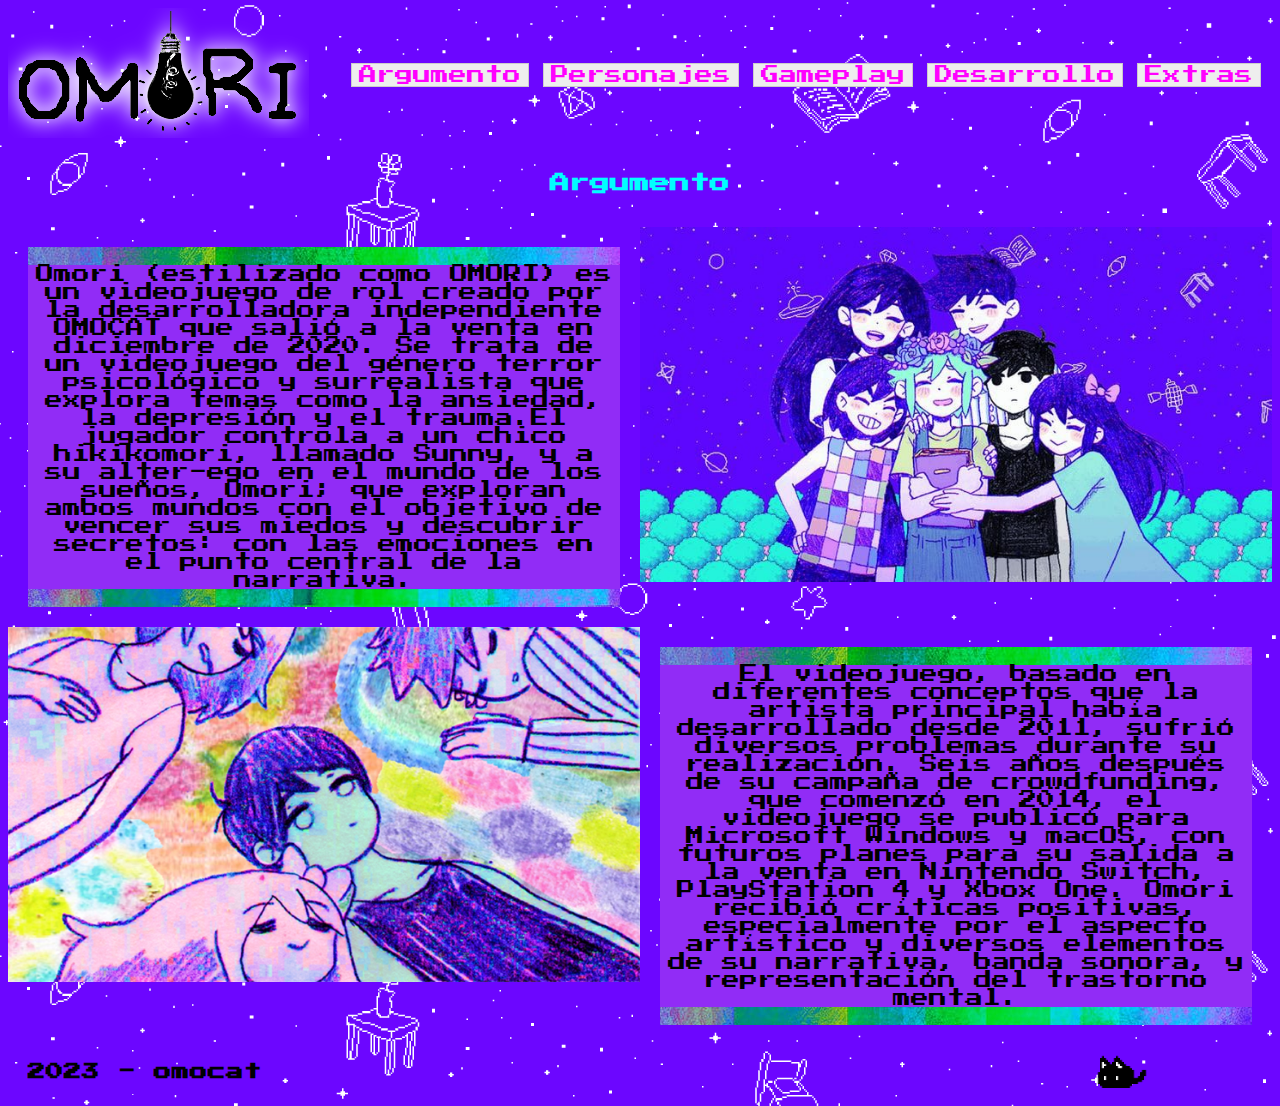
<file: index.html>
<!DOCTYPE html>
<html lang="es">
<head>
    <meta charset="UTF-8">
    <meta http-equiv="X-UA-Compatible" content="IE=edge">
    <meta name="viewport" content="width=device-width, initial-scale=1.0">
    <title>Omori</title>
    <link rel="shortcut icon" href="img/favicon.jpg" type="image/x-icon">
    <link rel="preconnect" href="https://fonts.googleapis.com">
    <link rel="preconnect" href="https://fonts.gstatic.com" crossorigin>
    <link href="https://fonts.googleapis.com/css2?family=Press+Start+2P&display=swap" rel="stylesheet">
    <link rel="preconnect" href="https://fonts.googleapis.com">
    <link rel="preconnect" href="https://fonts.gstatic.com" crossorigin>
    <link href="https://fonts.googleapis.com/css2?family=Lacquer&display=swap" rel="stylesheet">
    <link rel="stylesheet" href="css/style.css">
</head>

<body>
    <div class="grid">
        <header class="just-content-spa-betw align-items-center">
            <div class="logo">
                <img src="img/logo.png" alt="logo omori">
            </div>
            <nav class="navegador">
                <ul>
                <li><a href="#">Argumento</a></li>
				<li><a href="pages/personajes.html">Personajes</a></li>
				<li><a href="pages/gameplay.html">Gameplay</a></li>
				<li><a href="pages/desarrollo.html">Desarrollo</a></li>
				<li><a href="pages/extras.html">Extras</a></li>
                </ul>
            </nav>
        </header>

        <br>
       
        <main class="gridIndex">   
            <div class="titulo txt-center mb20">
                <h1>Argumento</h1>
            </div>
            <div class="parrafoIzq m20 tipografia1 fondotx">
                <p class="backcolor">Omori (estilizado como OMORI) es un videojuego de rol creado por la desarrolladora independiente OMOCAT que salió a la venta en diciembre de 2020.
                    Se trata de un videojuego del género terror psicológico y surrealista que explora temas como la ansiedad, la depresión y el trauma.El jugador controla a un chico hikikomori, llamado Sunny, y a su alter-ego en el mundo de los sueños, Omori; que exploran ambos mundos con el objetivo de vencer sus miedos y descubrir secretos: con las emociones en el punto central de la narrativa.</p>
             </div>
            <div class="imgTexto">
                <img src="img/foto1.jpg" alt="omori and his friends" class="img-fluid">
            </div>
            <div class="parrafoDer m20 tipografia1 fondotx">
                <p class="backcolor">El videojuego, basado en diferentes conceptos que la artista principal había desarrollado desde 2011, sufrió diversos problemas durante su realización. Seis años después de su campaña de crowdfunding, que comenzó en 2014, el videojuego se publicó para Microsoft Windows y macOS, con futuros planes para su salida a la venta en Nintendo Switch, PlayStation 4 y Xbox One. Omori recibió críticas positivas, especialmente por el aspecto artístico y diversos elementos de su narrativa, banda sonora, y representación del trastorno mental.</p>
            </div>
            <div class="imgTexto2">
                <img src="img/foto2.jpg" alt="omori on the floor" class="img-fluid">
            </div>
        </main>
        

        <footer class="pie just-content-spa-betw">
            <div>
                <h3>2023 - omocat</h3>
            </div>
            <div>    
                <img src="img/cat.png" alt="omoris cat" class= "al20">
            </div>  
        </footer>
    </div>
   
</body>
</html>
</file>
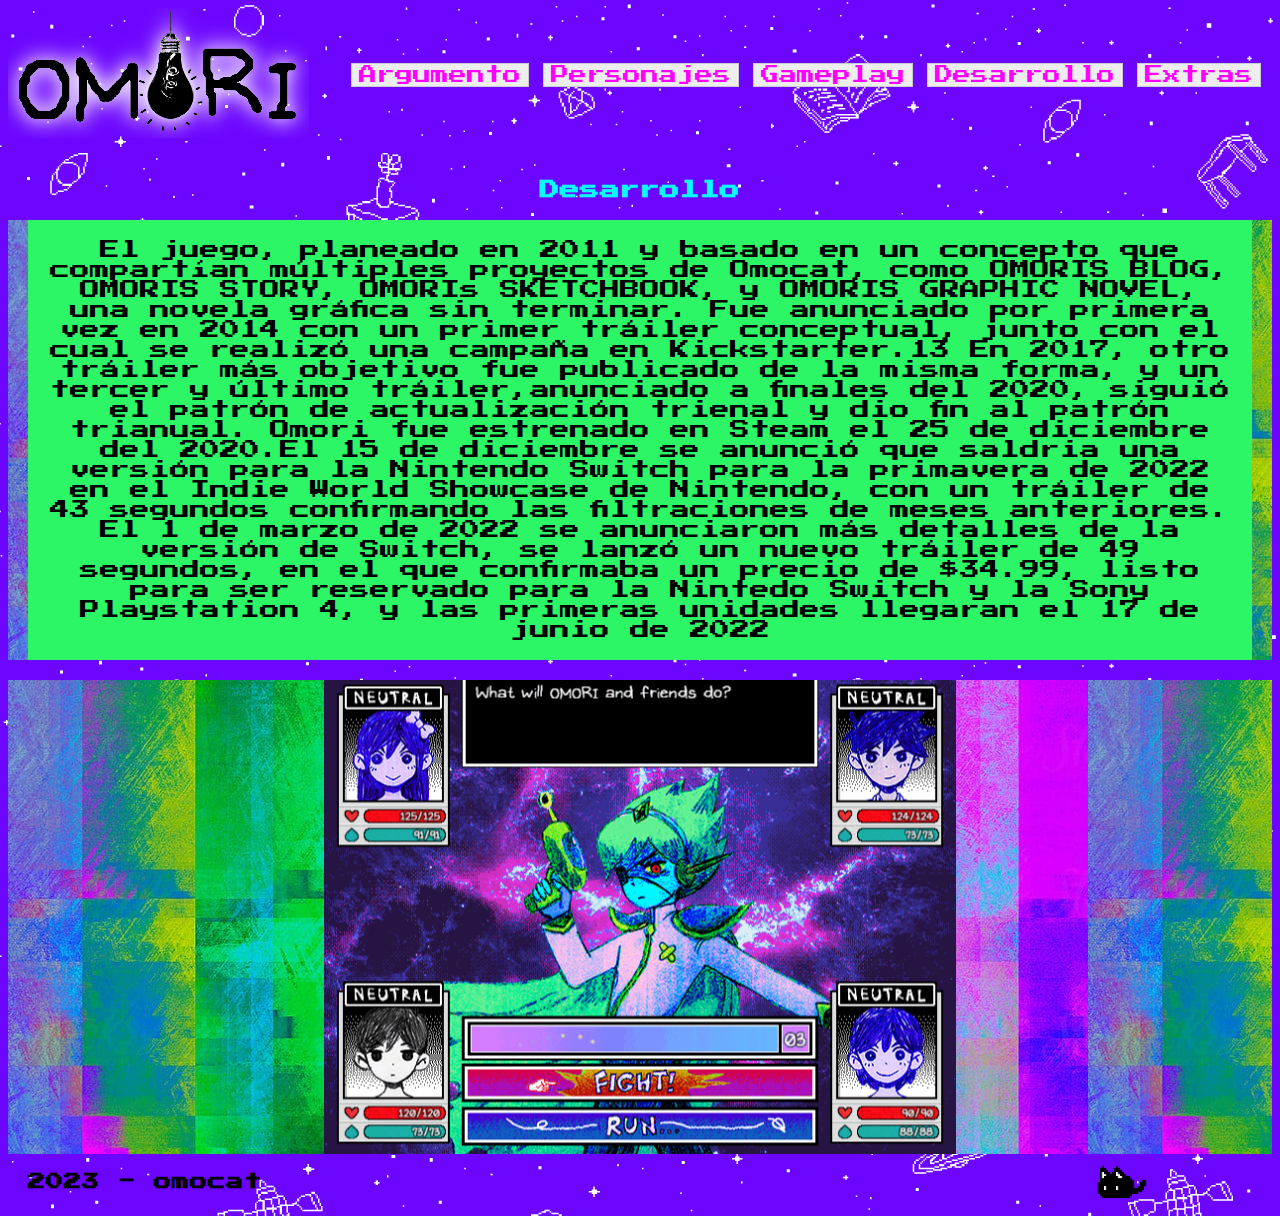
<file: pages/desarrollo.html>
<!DOCTYPE html>
<html lang="es">
<head>
    <meta charset="UTF-8">
    <meta http-equiv="X-UA-Compatible" content="IE=edge">
    <meta name="viewport" content="width=device-width, initial-scale=1.0">
    <title>Omori</title>
    <link rel="shortcut icon" href="../img/favicon.jpg" type="image/x-icon">
    <link rel="preconnect" href="https://fonts.googleapis.com">
    <link rel="preconnect" href="https://fonts.gstatic.com" crossorigin>
    <link href="https://fonts.googleapis.com/css2?family=Press+Start+2P&display=swap" rel="stylesheet">
    <link rel="preconnect" href="https://fonts.googleapis.com">
    <link rel="preconnect" href="https://fonts.gstatic.com" crossorigin>
    <link href="https://fonts.googleapis.com/css2?family=Lacquer&display=swap" rel="stylesheet">
    <link rel="stylesheet" href="../css/style.css">
</head>

<body>
        <header class="just-content-spa-betw align-items-center">
            <div class="logo">
                <img src="../img/logo.png" alt="logo omori">
            </div>
            <nav class="navegador">
                <ul>
                <li><a href="../index.html">Argumento</a></li>
				<li><a href="personajes.html">Personajes</a></li>
				<li><a href="gameplay.html">Gameplay</a></li>
                <li><a href="#">Desarrollo</a></li>
				<li><a href="extras.html">Extras</a></li>
                </ul>
            </nav>
        </header>

        <br>
      
        <main>
            <div class="titulo txt-center m20 ">
                <h1>Desarrollo</h1>
            </div>
        <div class="fondotx">
          <p class="desarrollo backcolor2">
            El juego, planeado en 2011 y basado en un concepto que compartían múltiples proyectos de Omocat,
             como OMORIS BLOG, OMORIS STORY, OMORIs SKETCHBOOK, y OMORIS GRAPHIC NOVEL, una novela
              gráfica sin terminar. Fue anunciado por primera vez en 2014 con un primer tráiler conceptual, junto con el cual se realizó una campaña en Kickstarter.13​ En 2017, otro tráiler más objetivo fue publicado de la misma forma, y un tercer y último tráiler,anunciado a finales del 2020, siguió el patrón de actualización trienal y dio fin al patrón trianual. Omori fue estrenado en Steam el 25 de diciembre del 2020.​El 15 de diciembre se anunció que saldria una versión para la Nintendo Switch para la primavera de 2022 en el Indie World Showcase de Nintendo, con un tráiler de 43 segundos confirmando las filtraciones de meses anteriores. El 1 de marzo de 2022 se anunciaron más detalles de la versión de Switch, se lanzó un nuevo tráiler de 49 segundos, en el que confirmaba un precio de $34.99, listo para ser reservado para la Nintedo Switch y la Sony Playstation 4, y las primeras unidades llegaran el 17 de junio de 2022
           </p>
           </div>
        <div class="imgcenter fondotx">
            <img src="../img/battle.gif" alt="battle" class="al50">
        </div>
        </div>
        </main>
   
        <footer class="pie just-content-spa-betw">
            <div>
                <h3>2023 - omocat</h3>
            </div>
            <div>    
                <img src="../img/cat.png" alt="omoris cat" class= "al20">
            </div>  
        </footer>
   
</body>
</html>
</file>
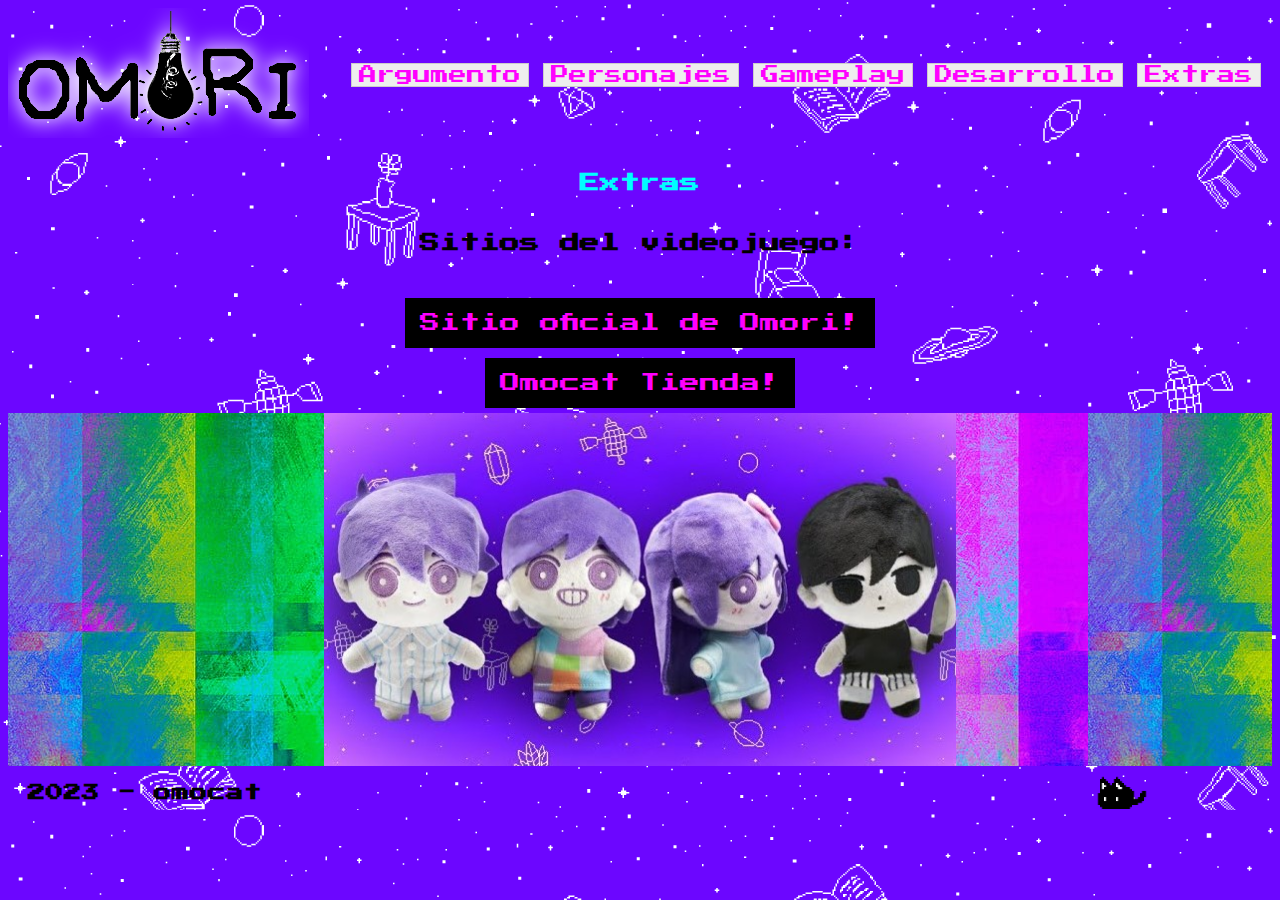
<file: pages/extras.html>
<!DOCTYPE html>
<html lang="es">
<head>
    <meta charset="UTF-8">
    <meta http-equiv="X-UA-Compatible" content="IE=edge">
    <meta name="viewport" content="width=device-width, initial-scale=1.0">
    <title>Omori</title>
    <link rel="shortcut icon" href="../img/favicon.jpg" type="image/x-icon">
    <link rel="preconnect" href="https://fonts.googleapis.com">
    <link rel="preconnect" href="https://fonts.gstatic.com" crossorigin>
    <link href="https://fonts.googleapis.com/css2?family=Press+Start+2P&display=swap" rel="stylesheet">
    <link rel="preconnect" href="https://fonts.googleapis.com">
    <link rel="preconnect" href="https://fonts.gstatic.com" crossorigin>
    <link href="https://fonts.googleapis.com/css2?family=Lacquer&display=swap" rel="stylesheet">
    <link rel="stylesheet" href="../css/style.css">
</head>

<body>
        <header class="just-content-spa-betw align-items-center">
            <div class="logo">
                <img src="../img/logo.png" alt="logo omori">
            </div>
            <nav class="navegador">
                <ul>
                <li><a href="../index.html">Argumento</a></li>
				<li><a href="personajes.html">Personajes</a></li>
				<li><a href="gameplay.html">Gameplay</a></li>
				<li><a href="desarrollo.html">Desarrollo</a></li>
                <li><a href="#">Extras</a></li>
                </ul>
            </nav>
        </header>
      
        <br>  

        <main>
            <div class="titulo txt-center m50 ">
                <h1>Extras</h1>
            </div>
    
        <div> 
         <h2 class="desarrollo">
            Sitios del videojuego:
         </h2>
        </div>
         
        <div class="txt-center">
            <p class="tienda"> <a class="tienda subrayado" href="https://www.omori-game.com/en">Sitio oficial de Omori!</a></p>
            </div>
        <div class="txt-center">
        <p class="tienda"> <a class="tienda subrayado" href="https://www.omocat-shop.com/">Omocat Tienda!</a></p>
        </div>
        <div class="imgcenter fondotx">
            <img src="../img/peluches.jpg" alt="peluches" class=" al50">
        </div> 
        </main>
   
        <footer class="pie just-content-spa-betw">
            <div>
                <h3>2023 - omocat</h3>
            </div>
            <div>    
                <img src="../img/cat.png" alt="omoris cat" class= "al20">
            </div>  
        </footer>
    </div>
   
</body>
</html>
</file>
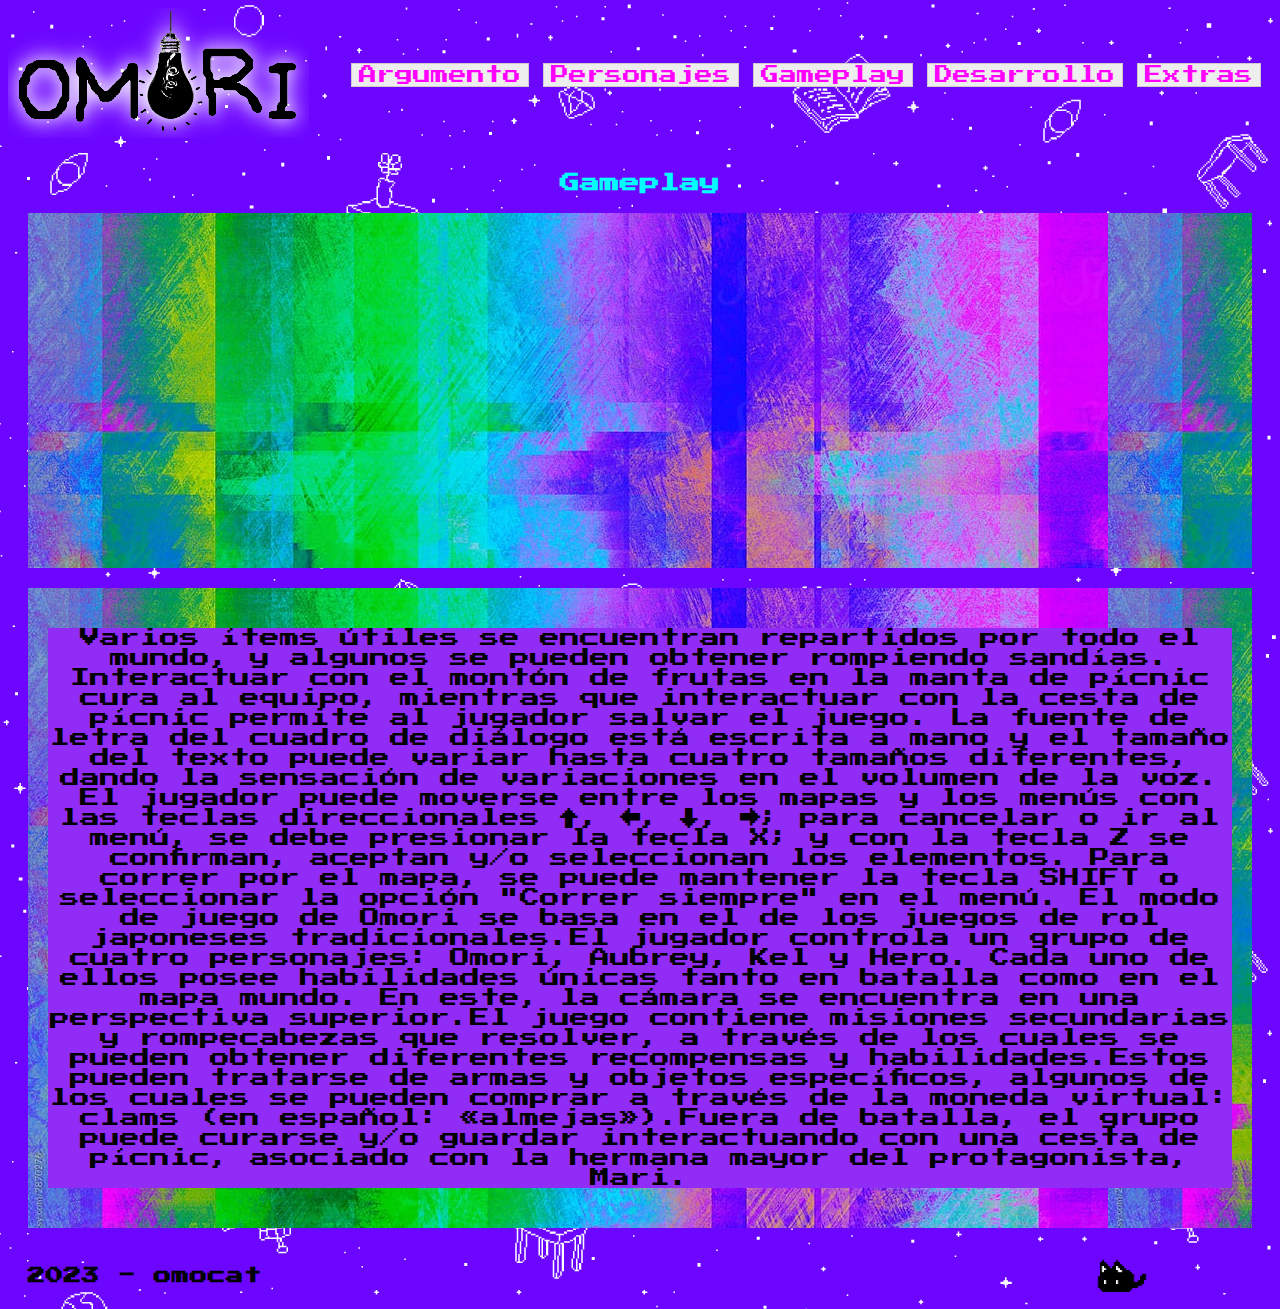
<file: pages/gameplay.html>
<!DOCTYPE html>
<html lang="es">
<head>
    <meta charset="UTF-8">
    <meta http-equiv="X-UA-Compatible" content="IE=edge">
    <meta name="viewport" content="width=device-width, initial-scale=1.0">
    <title>Omori</title>
    <link rel="shortcut icon" href="../img/favicon.jpg" type="image/x-icon">
    <link rel="preconnect" href="https://fonts.googleapis.com">
    <link rel="preconnect" href="https://fonts.gstatic.com" crossorigin>
    <link href="https://fonts.googleapis.com/css2?family=Press+Start+2P&display=swap" rel="stylesheet">
    <link rel="preconnect" href="https://fonts.googleapis.com">
    <link rel="preconnect" href="https://fonts.gstatic.com" crossorigin>
    <link href="https://fonts.googleapis.com/css2?family=Lacquer&display=swap" rel="stylesheet">
    <link rel="stylesheet" href="../css/style.css">
</head>

<body>
    <div class="grid">
        <header class="just-content-spa-betw align-items-center">
            <div class="logo">
                <img src="../img/logo.png" alt="logo omori">
            </div>
            <nav class="navegador">
                <ul>
                <li><a href="../index.html">Argumento</a></li>
				<li><a href="personajes.html">Personajes</a></li>
                <li><a href="#">Gameplay</a></li>
				<li><a href="desarrollo.html">Desarrollo</a></li>
				<li><a href="extras.html">Extras</a></li>
                </ul>
            </nav>
        </header>

        <br>
        
        <main>
            <div class="titulo txt-center mb20">
            <h1>Gameplay</h1>
            </div>
            <div class="video fondotx desarrollo">
                <iframe width="315" height="315" src="https://www.youtube.com/embed/LuGJl4UVpxQ?start=940" title="YouTube video player" frameborder="0" allow="accelerometer; autoplay; clipboard-write; encrypted-media; gyroscope; picture-in-picture; web-share" allowfullscreen></iframe>
                <iframe width="315" height="315" src="https://www.youtube.com/embed/9pW3nduG7is?start=17" title="YouTube video player" frameborder="0" allow="accelerometer; autoplay; clipboard-write; encrypted-media; gyroscope; picture-in-picture; web-share" allowfullscreen></iframe>
            </div>
             
            <div class="desarrollo fondotx">
              <p class="backcolor">Varios ítems útiles se encuentran repartidos por todo el mundo, y algunos se pueden obtener rompiendo sandías. Interactuar con el montón de frutas en la manta de pícnic cura al equipo, mientras que interactuar con la cesta de pícnic permite al jugador salvar el juego. La fuente de letra del cuadro de diálogo está escrita a mano y el tamaño del texto puede variar hasta cuatro tamaños diferentes, dando la sensación de variaciones en el volumen de la voz.
                El jugador puede moverse entre los mapas y los menús con las teclas direccionales ↑, ←, ↓, →; para cancelar o ir al menú, se debe presionar la tecla X; y con la tecla Z se confirman, aceptan y/o seleccionan los elementos. Para correr por el mapa, se puede mantener la tecla SHIFT o seleccionar la opción "Correr siempre" en el menú.
                El modo de juego de Omori se basa en el de los juegos de rol japoneses tradicionales.El jugador controla un grupo de cuatro personajes: Omori, Aubrey, Kel y Hero. Cada uno de ellos posee habilidades únicas tanto en batalla como en el mapa mundo. En este, la cámara se encuentra en una perspectiva superior.El juego contiene misiones secundarias y rompecabezas que resolver, a través de los cuales se pueden obtener diferentes recompensas y habilidades.Estos
                pueden tratarse de armas y objetos específicos, algunos de los cuales se pueden comprar a través de la moneda virtual: clams (en español: «almejas»).Fuera de batalla, el grupo puede curarse y/o guardar interactuando con una cesta de pícnic, asociado con la hermana mayor del protagonista, Mari.</p>
            </div>   
          </main>  
        
       
          <footer class="pie just-content-spa-betw">
            <div>
                <h3>2023 - omocat</h3>
            </div>
            <div>    
                <img src="../img/cat.png" alt="omoris cat" class= "al20">
            </div>  
        </footer>
    </div>
   
</body>
</html>
</file>
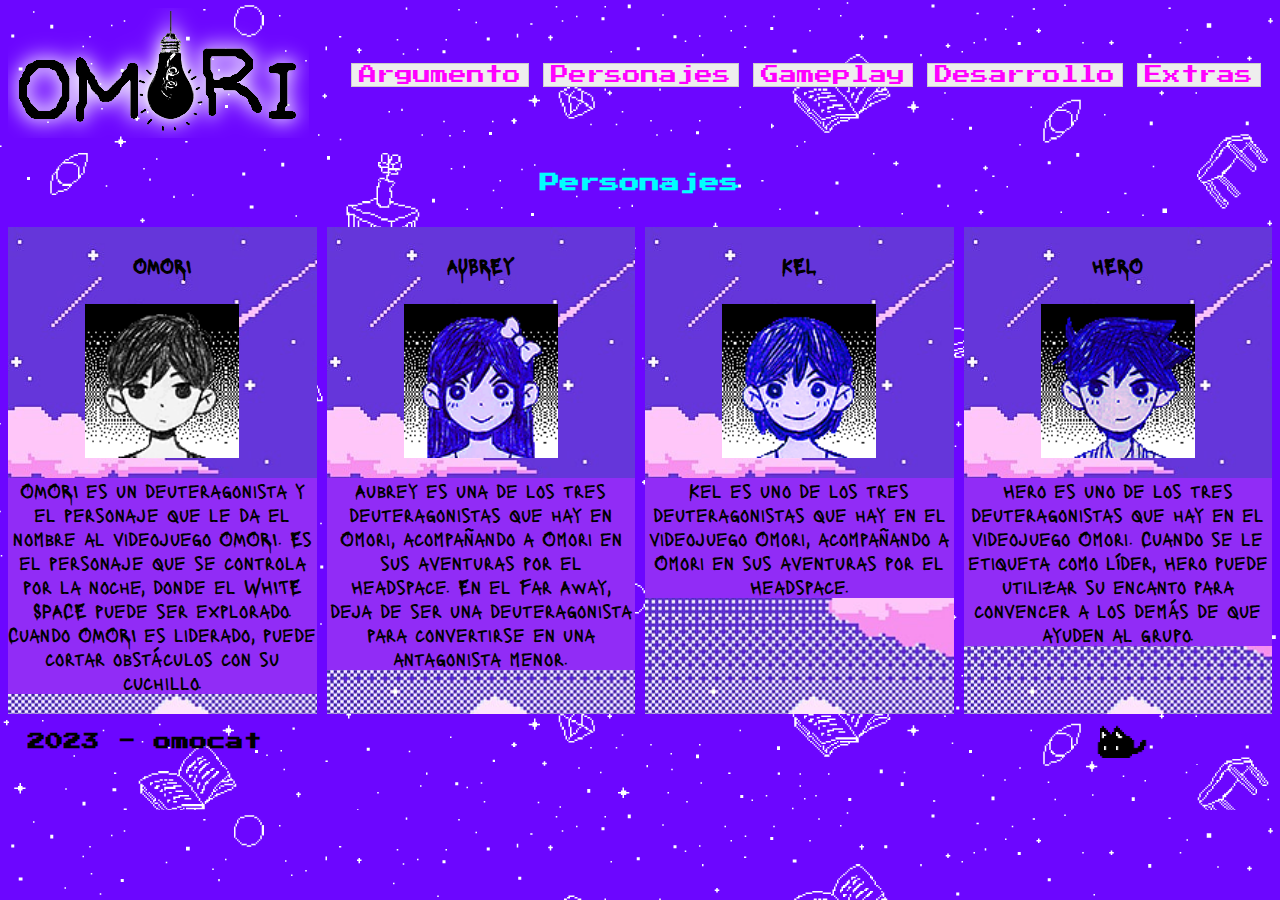
<file: pages/personajes.html>
<!DOCTYPE html>
<html lang="es">
<head>
    <meta charset="UTF-8">
    <meta http-equiv="X-UA-Compatible" content="IE=edge">
    <meta name="viewport" content="width=device-width, initial-scale=1.0">
    <title>Omori</title>
    <link rel="shortcut icon" href="../img/favicon.jpg" type="image/x-icon">
    <link rel="preconnect" href="https://fonts.googleapis.com">
    <link rel="preconnect" href="https://fonts.gstatic.com" crossorigin>
    <link href="https://fonts.googleapis.com/css2?family=Press+Start+2P&display=swap" rel="stylesheet">
    <link rel="preconnect" href="https://fonts.googleapis.com">
    <link rel="preconnect" href="https://fonts.gstatic.com" crossorigin>
    <link href="https://fonts.googleapis.com/css2?family=Lacquer&display=swap" rel="stylesheet">
    <link rel="stylesheet" href="../css/style.css">
</head>

<body>
    <div class="grid">
        <header class="just-content-spa-betw align-items-center" >
            <div class="logo">
                <img src="../img/logo.png" alt="logo omori">
            </div>
            <nav class="navegador">
                <ul>
                <li><a href="../index.html">Argumento</a></li>
				<li><a href="#">Personajes</a></li>
				<li><a href="gameplay.html">Gameplay</a></li>
				<li><a href="desarrollo.html">Desarrollo</a></li>
				<li><a href="extras.html">Extras</a></li>
                </ul>
            </nav>
        </header>

        <br>
  
        <main class="gridMainPersonajes">
            <div class="titulo txt-center mb20">
                <h1>Personajes</h1>
            </div>
            <div class="char1 fondotx2">
                <h4>OMORI</h4>
                <img src="../img/char1.gif" alt="omori" class="al50">
                <p class="tipografia2 txt-center backcolor">OMORI es un deuteragonista y el personaje que le da el nombre al videojuego OMORI. Es el personaje que se controla por la noche, donde el WHITE SPACE puede ser explorado. Cuando OMORI es liderado, puede cortar obstáculos con su cuchillo.</p>
            </div>
            <div class="char2 fondotx2">
                <h4>AUBREY</h4>
                <img src="../img/char2.gif" alt="aubrey" class="al50">
                <p class="tipografia2 txt-center backcolor">Aubrey es una de los tres deuteragonistas que hay en Omori, acompañando a Omori en sus aventuras por el Headspace. En el Far Away, deja de ser una deuteragonista para convertirse en una antagonista menor.</p>
            </div>
            <div class="char3 fondotx2">
                <h4>KEL</h4>
                <img src="../img/char3.gif" alt="kel" class="al50">
                <p class="tipografia2 txt-center backcolor">Kel es uno de los tres deuteragonistas que hay en el videojuego Omori, acompañando a Omori en sus aventuras por el Headspace.</p>
            </div>
            <div class="char4 fondotx2">
                <h4>HERO</h4>
                <img src="../img/char4.gif" alt="hero" class="al50">
                <p class="tipografia2 txt-center backcolor">Hero es uno de los tres deuteragonistas que hay en el videojuego Omori. Cuando se le etiqueta como líder, Hero puede utilizar su encanto para convencer a los demás de que ayuden al grupo.</p>
            </div>
        </main>
        
        <footer class="pie just-content-spa-betw">
            <div>
                <h3>2023 - omocat</h3>
            </div>
            <div>    
                <img src="../img/cat.png" alt="omoris cat" class= "al20">
            </div>  
        </footer>
    </div>
   
</body>
</html>
</file>
<file: css/style.css>
/*General*/
body {background-image: url("../img/fondo.png");}
ul{list-style-type: none;}
a{text-decoration: none;}
.img-fluid{width:100%;height: auto;}
.al20 {width: 20%;}
.al50 {width: 50%;}
.p20{padding:20px;}
.m20{margin:20px;}
.mb20{margin-bottom:20px;}
.txt-center{text-align:center;}
.gridMainPersonajes div{display: flex;flex-direction: column;align-items: center;}
.pie {position:static; display: flex; align-items: center; font-family: 'Press Start 2P', cursive;font-size: 15px; text-align: center; padding-left: 20px;}
h1 {font-family: 'Press Start 2P', cursive;font-size: 20px; color: cyan;}
.tipografia2, h4, .infoGameplay {font-family: 'Lacquer', cursive; font-size: 20px;}
.tipografia1{font-family: 'Press Start 2P', cursive;font-size: 18px; text-align: center;}
.desarrollo{font-family: 'Press Start 2P', cursive; font-size: 20px; padding:20px; margin:20px; text-align: center;}
.imgcenter, .video {display:flex; justify-content: center; align-items:center; position: relative;}
.tienda {display:inline-block; background-color:black;color: magenta; font-family: 'Press Start 2P', cursive; font-size: 20px; padding:5px; margin:5px; text-align: center;}
.fondotx {background-image: url("../img/fondotx.jpg")}
.fondotx2 {background-image: url("../img/background.sky.jpg")}
.backcolor {background-color: rgb(145, 44, 246);}
.backcolor2 {background-color: rgb(44, 246, 101);}

/*Navegador*/
.navegador ul{list-style-type: none;text-align: center;}
.navegador li{ display: inline;text-align: center;margin: 0 10px 0 0;font-family: 'Press Start 2P', cursive;font-size: 5px;}
.navegador li a {padding: 2px 7px 2px 7px;color: magenta;background-color: #eeeeee;border: 1px solid #ccc;text-decoration: none;}
.navegador li a:hover{background-color: magenta;color: #ffffff;} 

/* Media Queries */
/* Desktop */
@media (min-width:1024px){
 
   /* Grid Index */
    .grid{
        display: grid;
        grid-template-columns: 100%;
        grid-template-rows: auto auto auto auto;
    }
    header, footer, ul{display:flex;}
    .gridIndex{
        display:grid;
        grid-template-areas:
        "titulo titulo titulo titulo"
        "pIzq pIzq imgTxt imgTxt"
        "imgTxt2 imgTxt2 pDer pDer";
        grid-template-columns: 1fr 1fr 1fr 1fr;
        grid-template-rows: repeat(4,auto);
    }
    .titulo{grid-area:titulo;}
    .parrafoIzq{grid-area: pIzq;}
    .imgTexto{grid-area: imgTxt;}
    .imgTexto2{grid-area: imgTxt2;}
    .parrafoDer{grid-area: pDer;}
    .just-content-spa-betw{justify-content: space-between;}
    .align-items-center{align-items: center;}
    a{color:black;font-size:18px;padding:2px;margin:2px;}
    

    /* Grid Main Personajes */
    .gridMainPersonajes{
        display:grid;
        grid-template-areas: 
        "titulo titulo titulo titulo"
        "char1 char2 char3 char4";
        grid-template-columns: repeat(4,1fr);
        grid-template-rows: repeat(2, auto);
        grid-column-gap: 10px;
    }
    .titulo{grid-area: titulo;}
    .char1{grid-area:char1;} 
    .char2{grid-area:char2;}
    .char3{grid-area:char3;}
    .char4{grid-area:char4;}
}


/* Mobile */
@media (max-width:768px){
    header,main,footer, .navegador, nav, ul, .video,p, .pie {display:flex;flex-direction: column;align-items: center;}
    ul{display:flex;padding:0;}
    a{display:flex;padding:2;font-size:15px;padding:2px;margin:2px;}
    p{font-size:22px;}
    .gridMainPersonajes{
        display:flex;
        flex-direction: column;
        row-gap: 10px;
    }
}
</file>
